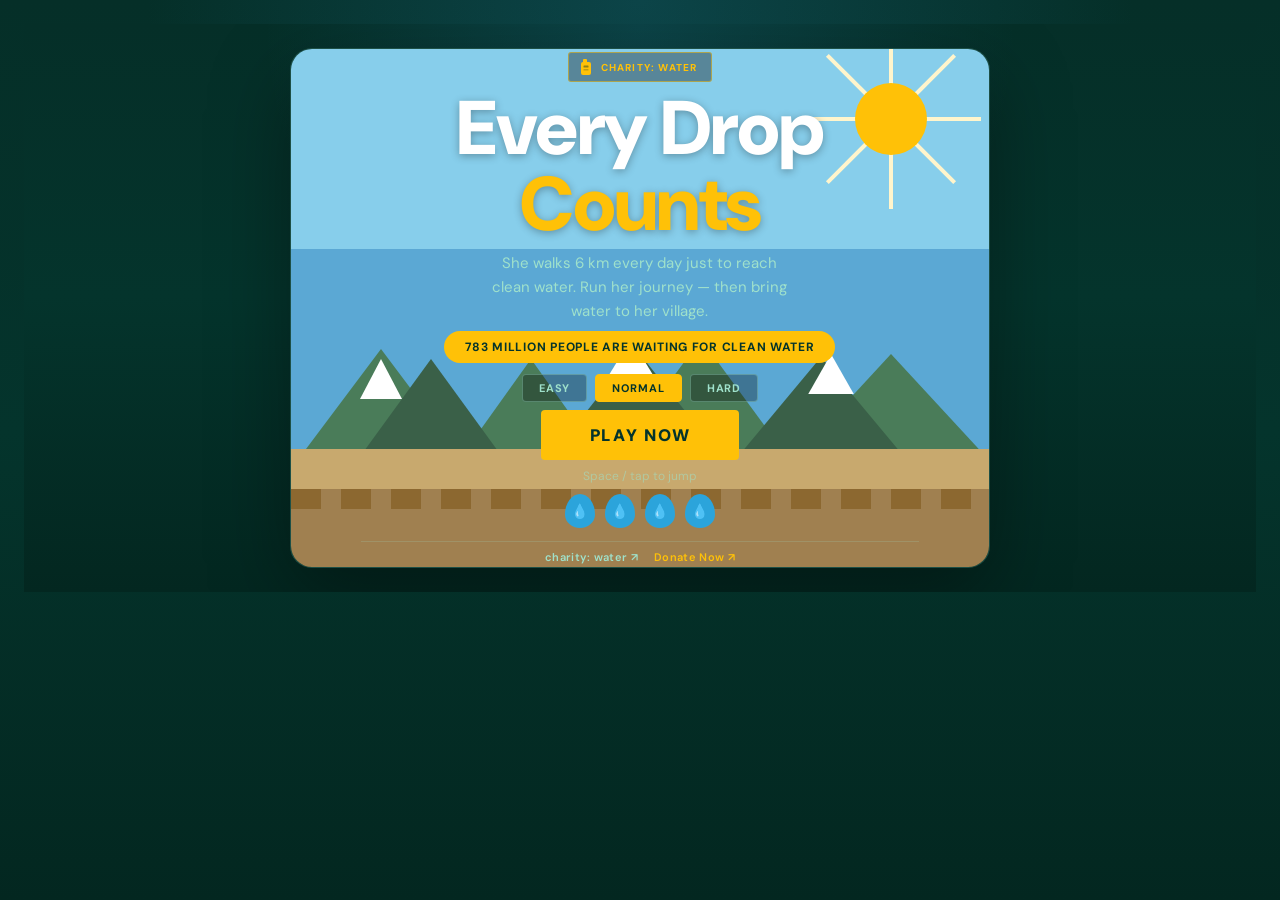
<file: index.html>
<!DOCTYPE html>
<html lang="en">
<head>
<meta charset="UTF-8">
<meta name="viewport" content="width=device-width, initial-scale=1.0">
<title>Every Drop Counts — charity: water</title>
<link rel="stylesheet" href="style.css">
</head>
<body>
<div id="shell">

  <!-- ══ TITLE ══ -->
  <div id="title-screen" class="screen active">
    <canvas id="title-bg" width="700" height="520"></canvas>
    <div class="title-content">
      <!-- Jerry Can badge -->
      <div class="cw-badge">
        <svg width="14" height="18" viewBox="0 0 14 18" fill="none">
          <rect x="2" y="4" width="10" height="13" rx="2" fill="#FFC107"/>
          <rect x="4" y="1" width="4" height="4" rx="1" fill="#FFC107"/>
          <rect x="4.5" y="7.5" width="5" height="2" rx=".5" fill="#04342C" opacity=".45"/>
          <rect x="4.5" y="11" width="5" height="1.5" rx=".5" fill="#04342C" opacity=".25"/>
        </svg>
        <span>charity: water</span>
      </div>
      <div class="title-heading">Every Drop<br><em>Counts</em></div>
      <div class="title-sub">She walks 6 km every day just to reach clean water. Run her journey — then bring water to her village.</div>
      <div class="title-stat">783 million people are waiting for clean water</div>

      <!-- Difficulty modes: changes run speed/obstacle frequency, the
           distance needed to finish Phase 1, the pipe-puzzle time limit,
           and drop scoring -->
      <div class="diff-row">
        <button class="diff-btn" data-diff="easy" onclick="G.setDifficulty('easy')">Easy</button>
        <button class="diff-btn active" data-diff="normal" onclick="G.setDifficulty('normal')">Normal</button>
        <button class="diff-btn" data-diff="hard" onclick="G.setDifficulty('hard')">Hard</button>
      </div>

      <button class="play-btn" onclick="G.start()">PLAY NOW</button>
      <div class="title-hint">Space / tap to jump</div>

      <!-- Interactive DOM elements: click a drop to reveal a fact,
           the drop then pops and is removed from the page -->
      <div class="fact-drops">
        <button class="fact-drop" data-fact="1 in 10 people worldwide lack access to clean water.">💧</button>
        <button class="fact-drop" data-fact="Women and children collectively spend 200 million hours every day collecting water.">💧</button>
        <button class="fact-drop" data-fact="Access to clean water can add 3.6 days of school attendance per month.">💧</button>
        <button class="fact-drop" data-fact="$30 can provide one person with clean water for life.">💧</button>
      </div>

      <footer class="cw-site-footer">
        <a href="https://www.charitywater.org" target="_blank" rel="noopener">charity: water ↗</a>
        <a href="https://www.charitywater.org/donate" target="_blank" rel="noopener" class="cw-donate-link">Donate Now ↗</a>
      </footer>
    </div>
    <div id="fact-toast" class="fact-toast"></div>
  </div>

  <!-- ══ PHASE 1 ══ -->
  <div id="phase1-screen" class="screen">
    <div id="hud">
      <div class="hud-block">
        <div class="hud-label">drops</div>
        <div class="hud-drop-row">
          <div class="hud-drop-icon"></div>
          <div class="hud-value" id="hud-drops">0</div>
        </div>
      </div>
      <div class="hud-center">
        <div class="hud-phase">PHASE 1 — THE WALK</div>
        <div class="hud-phase-sub">Collect drops. Every step matters.</div>
      </div>
      <div class="hud-block">
        <div class="hud-label">distance</div>
        <div class="hud-value yellow" id="hud-dist">0 m</div>
      </div>
    </div>
    <canvas id="runner-canvas"></canvas>
    <div id="stat-banner">💧 1 in 10 people lack clean water</div>
    <button id="reset-btn" onclick="G.reset()" style="position:absolute;top:1.2cqh;right:2cqw;z-index:20">↺ RESET</button>
  </div>

  <!-- ══ TRANSITION ══ -->
  <div id="transition-screen" class="screen">
    <div class="trans-title">You made it! 💧</div>
    <div class="trans-sub">You reached the water source. Now connect the pipes before the village runs dry.</div>
    <div class="trans-box">
      <div class="trans-box-label">TIME BONUS EARNED</div>
      <div class="trans-box-val" id="trans-bonus">45s</div>
      <div class="trans-box-sub">from your run distance &amp; difficulty</div>
    </div>
    <button class="continue-btn" onclick="G.startPuzzle()">CONNECT THE PIPES →</button>
    <div class="trans-tip">Every 100 m you ran = 3 extra seconds</div>
  </div>

  <!-- ══ PHASE 2 ══ -->
  <div id="phase2-screen" class="screen">
    <div id="puzzle-hud">
      <div class="hud-block">
        <div class="hud-label">drops</div>
        <div class="hud-drop-row">
          <div class="hud-drop-icon"></div>
          <div class="hud-value" id="p2-drops">0</div>
        </div>
      </div>
      <div class="puzzle-label">PHASE 2 — PIPE PUZZLE<span>Connect source → village</span></div>
      <div class="hud-block">
        <div class="hud-label">time left</div>
        <div id="puzzle-timer">45s</div>
      </div>
    </div>
    <div id="puzzle-area">
      <div id="pipe-grid-wrap">
        <div id="pipe-grid"></div>
        <div class="pipe-legend">
          <div class="leg-item"><div class="leg-dot" style="background:var(--yellow)"></div>Source</div>
          <div class="leg-item"><div class="leg-dot" style="background:var(--teal)"></div>Village</div>
          <div class="leg-item"><div class="leg-dot" style="background:var(--blue)"></div>Water flowing</div>
          <div class="leg-item"><div class="leg-dot" style="background:rgba(255,255,255,.3)"></div>Click to rotate</div>
        </div>
      </div>
      <div id="sidebar">
        <div class="s-card">
          <div class="s-card-label">connected</div>
          <div class="s-card-val g" id="conn-pct">0%</div>
        </div>
        <div class="s-card">
          <div class="s-card-label">moves</div>
          <div class="s-card-val" id="moves-count">0</div>
        </div>
        <div class="howto">
          <b>HOW TO PLAY</b>
          Click a pipe to rotate 90°.<br><br>
          Connect <span style="color:var(--yellow)">source</span> to <span style="color:var(--teal)">village</span>.<br><br>
          Water flows through aligned pipes automatically.
        </div>
        <button class="btn-secondary" onclick="G.reset()" style="margin-top:auto">↺ RESET</button>
      </div>
    </div>
  </div>

  <!-- ══ WIN ══ -->
  <div id="win-overlay" class="overlay">
    <div class="ov-emoji">💧</div>
    <div class="ov-title">Village Connected!</div>
    <div class="ov-sub" id="win-msg">Clean water is flowing. You made a real difference today.</div>
    <div class="ov-stats">
      <div class="ov-stat"><div class="ov-stat-val" id="f-drops">0</div><div class="ov-stat-label">drops</div></div>
      <div class="ov-stat"><div class="ov-stat-val" id="f-dist">0m</div><div class="ov-stat-label">distance</div></div>
      <div class="ov-stat"><div class="ov-stat-val" id="f-moves">0</div><div class="ov-stat-label">moves</div></div>
    </div>
    <div class="ov-btn-row">
      <a href="https://www.charitywater.org/donate" target="_blank" rel="noopener" class="btn-primary">Donate now →</a>
      <button class="btn-secondary" onclick="G.reset()">Play again</button>
    </div>
    <footer class="cw-site-footer">
      <a href="https://www.charitywater.org" target="_blank" rel="noopener">charity: water ↗</a>
      <a href="https://www.charitywater.org/donate" target="_blank" rel="noopener" class="cw-donate-link">$30 = 1 person with clean water for life ↗</a>
    </footer>
  </div>

  <!-- ══ GAME OVER (runner) ══ -->
  <div id="over-overlay" class="overlay">
    <div class="ov-emoji" style="animation:none">💧</div>
    <div class="ov-title" style="color:#fff">Keep going — she does</div>
    <div class="ov-sub">Every day she gets back up and tries again.<br>Your <span id="go-dist" style="color:var(--yellow);font-weight:700">0 m</span> earned a time bonus for the pipe puzzle!</div>
    <div class="ov-btn-row">
      <button class="btn-primary" onclick="G.toTransition()">Bring water to the village →</button>
      <button class="btn-secondary" onclick="G.reset()">Run again</button>
    </div>
  </div>

  <!-- Milestone toast, shown above whichever screen is active -->
  <div id="milestone-banner"></div>

  <canvas id="ripple-canvas" width="700" height="520"></canvas>
</div>

<script src="sound.js"></script>
<script src="analytics.js"></script>
<script src="game.js"></script>
<script src="runner.js"></script>
<script src="puzzle.js"></script>
</body>
</html>
</file>
<file: style.css>
@import url('https://fonts.googleapis.com/css2?family=DM+Sans:wght@400;500;700;900&display=swap');

/* Brand font: DM Sans — a rounded, geometric sans that evokes charity: water's
   clean, confident brand voice. Applied via body + `font-family: inherit` on
   every interactive element so it stays consistent across every screen. */

:root {
  --yellow: #FFC107;
  --yellow-d: #E6A800;
  --teal: #1D9E75;
  --teal-d: #0F6E56;
  --teal-dk: #04342C;
  --blue: #2BA4DB;
  --mint: #9FE1CB;
  --white: #ffffff;
}

*, *::before, *::after { box-sizing: border-box; margin: 0; padding: 0; }

html, body {
  width: 100%; min-height: 100%;
  font-family: 'DM Sans', system-ui, sans-serif;
  background:
    radial-gradient(circle at top, rgba(43,164,219,.18), transparent 45%),
    linear-gradient(180deg, #052f28 0%, #04342c 48%, #032720 100%);
  display: flex; align-items: flex-start; justify-content: center;
  padding: clamp(12px, 2vw, 24px);
  overflow: auto;
  overscroll-behavior: contain;
  touch-action: manipulation;
}

/* ─── GAME SHELL ─── */
#shell {
  position: relative;
  width: min(700px, calc(100vw - 24px), calc((100dvh - 24px) * 700 / 520));
  height: auto;
  aspect-ratio: 700 / 520;
  overflow: hidden;
  background: linear-gradient(180deg, rgba(4,52,44,.98), rgba(4,52,44,1));
  container-type: size;
  border: 1px solid rgba(159,225,203,.16);
  border-radius: 22px;
  box-shadow: 0 28px 80px rgba(0,0,0,.34);
}

/* ─── SCREENS ─── */
.screen {
  position: absolute; inset: 0;
  display: none; flex-direction: column;
  align-items: center; justify-content: center;
}
.screen.active { display: flex; }

/* ===================== TITLE ===================== */
#title-screen { background: var(--teal-dk); }
#title-bg { position: absolute; inset: 0; }

.title-content {
  position: relative; z-index: 2;
  display: flex; flex-direction: column;
  align-items: center; gap: clamp(8px, 1.6cqh, 14px);
  margin-top: 0;
  width: min(88cqw, 620px);
  padding: 0 4cqw;
}

.cw-badge {
  display: flex; align-items: center; gap: 8px;
  background: rgba(0,0,0,.35);
  border: 1px solid rgba(255,193,7,.5);
  border-radius: 3px;
  padding: 5px 14px 5px 10px;
}
.cw-badge svg { flex-shrink: 0; }
.cw-badge span {
  font-size: 10px; font-weight: 700;
  color: var(--yellow); letter-spacing: .12em; text-transform: uppercase;
}

.title-heading {
  font-size: clamp(42px, 11cqw, 76px); font-weight: 900;
  color: #fff; line-height: 1;
  letter-spacing: -.02em;
  text-shadow: 0 2px 8px rgba(0,0,0,.3);
  text-align: center;
}
.title-heading em { color: var(--yellow); font-style: normal; }

.title-sub {
  font-size: clamp(15px, 2.1cqw, 22px); color: var(--mint);
  max-width: 44cqw; line-height: 1.6; text-align: center;
}

.title-stat {
  background: var(--yellow); color: var(--teal-dk);
  font-size: clamp(12px, 1.7cqw, 16px); font-weight: 700;
  padding: clamp(8px, .9cqh, 12px) clamp(18px, 3cqw, 30px);
  border-radius: 999px; letter-spacing: .06em; text-transform: uppercase;
  text-align: center;
}

/* ===================== DIFFICULTY SELECTOR ===================== */
.diff-row { display: flex; gap: 8px; margin-top: 2px; }
.diff-btn {
  background: rgba(0,0,0,.3); color: var(--mint);
  border: 1px solid rgba(159,225,203,.35); border-radius: 4px;
  padding: 6px 16px; font-size: clamp(11px, 1.5cqw, 13px); font-weight: 700;
  letter-spacing: .08em; text-transform: uppercase; cursor: pointer;
  font-family: inherit; transition: background .15s, color .15s, border-color .15s;
}
.diff-btn:hover { border-color: var(--yellow); }
.diff-btn.active { background: var(--yellow); color: var(--teal-dk); border-color: var(--yellow); }

.play-btn {
  background: var(--yellow); color: var(--teal-dk);
  border: none; border-radius: 4px;
  padding: clamp(14px, 1.6cqh, 16px) clamp(40px, 7cqw, 64px);
  font-size: clamp(16px, 2.4cqw, 22px); font-weight: 900;
  cursor: pointer; letter-spacing: .1em; text-transform: uppercase;
  transition: background .15s, transform .1s;
  font-family: inherit;
}
.play-btn:hover { background: var(--yellow-d); transform: scale(1.04); }
.play-btn:active { transform: scale(.97); }

.title-hint { font-size: clamp(12px, 1.6cqw, 14px); color: rgba(159,225,203,.55); }

/* ===================== FACT DROPS (interactive DOM elements) ===================== */
.fact-drops { display: flex; gap: 10px; margin-top: 2px; }
.fact-drop {
  width: 30px; height: 34px; border: none; cursor: pointer;
  background: var(--blue);
  border-radius: 50% 50% 50% 50% / 60% 60% 40% 40%;
  font-size: 14px; display: flex; align-items: center; justify-content: center;
  transition: transform .3s, opacity .3s;
}
.fact-drop:hover { transform: scale(1.15); }
.fact-drop.popped { transform: scale(0) rotate(180deg); opacity: 0; }

.fact-toast {
  position: absolute; bottom: 17cqh; left: 50%;
  transform: translateX(-50%) translateY(10px);
  background: var(--teal-dk); color: var(--mint); border: 1px solid var(--teal);
  padding: 8px 18px; border-radius: 999px; font-size: clamp(11px, 1.5cqw, 14px);
  opacity: 0; pointer-events: none; transition: opacity .3s, transform .3s;
  max-width: 82cqw; text-align: center; z-index: 30; font-family: inherit;
}
.fact-toast.show { opacity: 1; transform: translateX(-50%) translateY(0); }

/* ===================== FOOTER (charity: water links) ===================== */
.cw-site-footer {
  display: flex; gap: 16px; align-items: center; flex-wrap: wrap; justify-content: center;
  margin-top: 4px; padding-top: 8px;
  border-top: 1px solid rgba(159,225,203,.18);
  width: 100%;
}
.cw-site-footer a {
  font-size: clamp(11px, 1.5cqw, 13px); color: var(--mint); text-decoration: none;
  font-weight: 600; letter-spacing: .03em; font-family: inherit;
}
.cw-site-footer a:hover { color: #fff; }
.cw-site-footer .cw-donate-link { color: var(--yellow); }
.cw-site-footer .cw-donate-link:hover { color: var(--yellow-d); }

/* ===================== MILESTONE BANNER ===================== */
#milestone-banner {
  position: absolute; bottom: 7cqh; left: 50%;
  transform: translateX(-50%) translateY(20px);
  background: var(--teal); color: #fff; font-weight: 700;
  font-size: clamp(12px, 1.7cqw, 15px);
  padding: 8px 20px; border-radius: 999px; z-index: 60;
  opacity: 0; transition: opacity .4s, transform .4s; white-space: nowrap;
  pointer-events: none; font-family: inherit;
}
#milestone-banner.show { opacity: 1; transform: translateX(-50%) translateY(0); }

/* ===================== HUD ===================== */
#hud {
  position: absolute; top: 0; left: 0; right: 0;
  min-height: 10cqh;
  background: var(--teal-dk);
  border-bottom: 2px solid var(--teal);
  display: flex; align-items: center; justify-content: space-between;
  padding: 1.4cqh 3cqw; z-index: 10; gap: 1rem; flex-wrap: wrap;
}
.hud-block { text-align: center; }
.hud-label {
  font-size: clamp(11px, 1.4cqw, 14px); font-weight: 600;
  color: var(--mint); letter-spacing: .1em; text-transform: uppercase;
}
.hud-value { font-size: clamp(20px, 3.8cqw, 30px); font-weight: 700; color: #fff; line-height: 1.1; }
.hud-value.yellow { color: var(--yellow); }
.hud-drop-row { display: flex; align-items: center; gap: 5px; }
.hud-drop-icon {
  width: 10px; height: 13px;
  background: var(--blue);
  border-radius: 50% 50% 50% 50% / 60% 60% 40% 40%;
}
.hud-center {
  display: flex; flex-direction: column; align-items: center; gap: 2px;
  flex: 1 1 240px;
}
.hud-phase {
  font-size: clamp(12px, 1.6cqw, 16px); font-weight: 700;
  color: var(--yellow); letter-spacing: .06em;
}
.hud-phase-sub { font-size: clamp(11px, 1.4cqw, 14px); color: var(--mint); text-align: center; }

#reset-btn {
  background: transparent; color: var(--mint);
  border: 1px solid rgba(159,225,203,.4);
  border-radius: 4px;
  padding: clamp(6px, .5cqh, 8px) clamp(12px, 2cqw, 18px);
  font-size: clamp(11px, 1.4cqw, 14px); font-weight: 700;
  cursor: pointer; letter-spacing: .06em;
  text-transform: uppercase; font-family: inherit;
  transition: background .15s;
}
#reset-btn:hover { background: rgba(159,225,203,.1); }

/* ===================== PHASE 1: RUNNER ===================== */
#phase1-screen { background: transparent; }
#runner-canvas {
  display: block;
  width: 100%; height: 100%;
  position: absolute; top: 0; left: 0;
}

#stat-banner {
  position: absolute; top: 12cqh; left: 50%;
  transform: translateX(-50%) translateY(-5cqh);
  background: var(--yellow); color: var(--teal-dk);
  font-size: clamp(12px, 1.8cqw, 16px); font-weight: 700;
  padding: clamp(8px, 1cqh, 12px) clamp(18px, 3cqw, 30px); border-radius: 999px;
  z-index: 20; white-space: nowrap;
  transition: transform .4s cubic-bezier(.34,1.56,.64,1), opacity .4s;
  opacity: 0; pointer-events: none;
}
#stat-banner.show { transform: translateX(-50%) translateY(0); opacity: 1; }

/* ===================== TRANSITION ===================== */
#transition-screen { background: var(--yellow); gap: 2cqh; }
.trans-title { font-size: clamp(32px, 6cqw, 56px); font-weight: 900; color: var(--teal-dk); text-align: center; }
.trans-sub { font-size: clamp(15px, 2.2cqw, 22px); color: var(--teal-d); text-align: center; max-width: 52cqw; line-height: 1.6; }
.trans-box {
  background: var(--teal-dk); border-radius: 8px;
  padding: 2cqh 5cqw; text-align: center;
}
.trans-box-label { font-size: clamp(11px, 1.6cqw, 14px); font-weight: 600; color: var(--mint); letter-spacing: .1em; }
.trans-box-val { font-size: clamp(42px, 7cqw, 72px); font-weight: 900; color: var(--yellow); }
.trans-box-sub { font-size: clamp(11px, 1.5cqw, 14px); color: var(--mint); }
.continue-btn {
  background: var(--teal-dk); color: var(--yellow);
  border: none; border-radius: 4px;
  padding: clamp(12px, 1.5cqh, 16px) clamp(24px, 4cqw, 40px);
  font-size: clamp(15px, 2.2cqw, 20px); font-weight: 700;
  cursor: pointer; font-family: inherit;
  letter-spacing: .06em; transition: opacity .15s;
}
.continue-btn:hover { opacity: .85; }
.trans-tip { font-size: clamp(11px, 1.5cqw, 14px); color: var(--teal-d); text-align: center; }

/* ===================== PHASE 2: PIPE PUZZLE ===================== */
#phase2-screen { background: var(--teal-dk); flex-direction: column; }

#puzzle-hud {
  width: 100%; min-height: 10cqh;
  background: var(--teal-dk);
  border-bottom: 2px solid var(--teal);
  display: flex; align-items: center; justify-content: space-between;
  padding: 1.4cqh 3cqw; flex-shrink: 0; gap: 1rem; flex-wrap: wrap;
}
#puzzle-timer { font-size: clamp(26px, 5cqw, 38px); font-weight: 900; color: var(--yellow); }
#puzzle-timer.urgent { color: #ff5555; animation: pulse .5s infinite alternate; }
@keyframes pulse { from{opacity:1} to{opacity:.4} }
.puzzle-label { font-size: clamp(12px, 1.6cqw, 16px); font-weight: 600; color: var(--mint); letter-spacing: .08em; text-align: center; flex: 1 1 260px; }
.puzzle-label span { display: block; font-size: clamp(14px, 2.2cqw, 20px); font-weight: 700; color: #fff; }

#puzzle-area {
  flex: 1; display: flex;
  align-items: center; justify-content: center;
  gap: clamp(16px, 3cqw, 24px); padding: clamp(12px, 2cqh, 22px) clamp(12px, 2cqw, 20px);
}

#pipe-grid-wrap { display: flex; flex-direction: column; align-items: center; gap: 1.2cqh; }

#pipe-grid {
  display: grid;
  gap: 3px;
  background: rgba(255,255,255,.04);
  border: 2px solid var(--teal);
  border-radius: 8px;
  padding: 8px;
}

.pcell {
  width: 7.2cqw; height: 7.2cqw;
  max-width: 52px; max-height: 52px;
  border-radius: 4px;
  background: rgba(255,255,255,.06);
  cursor: pointer; position: relative;
  transition: background .1s;
  user-select: none; overflow: hidden;
}
.pcell:hover { background: rgba(255,255,255,.13); }
.pcell.src { background: rgba(255,193,7,.15); border: 2px solid var(--yellow); cursor: default; }
.pcell.vil { background: rgba(29,158,117,.15); border: 2px solid var(--teal); cursor: default; }
.pcell canvas { display: block; width: 100%; height: 100%; }

.pipe-legend {
  display: flex; gap: 1.5cqw;
  font-size: clamp(11px, 1.5cqw, 14px); color: var(--mint);
  align-items: center; flex-wrap: wrap; justify-content: center;
}
.leg-item { display: flex; align-items: center; gap: .5cqw; }
.leg-dot { width: 9px; height: 9px; border-radius: 50%; }

#sidebar {
  display: flex; flex-direction: column; gap: 1.5cqh;
  width: clamp(140px, 18cqw, 170px); max-width: 170px; flex-shrink: 0;
}
.s-card {
  background: rgba(255,255,255,.06);
  border: 1px solid rgba(255,255,255,.1);
  border-radius: 6px; padding: 1.2cqh 1.5cqw; text-align: center;
}
.s-card-label {
  font-size: clamp(11px, 1.4cqw, 14px); color: var(--mint);
  font-weight: 600; letter-spacing: .06em;
  text-transform: uppercase; margin-bottom: 3px;
}
.s-card-val { font-size: clamp(22px, 3.5cqw, 32px); font-weight: 900; color: #fff; }
.s-card-val.g { color: var(--teal); }
.s-card-val#best-time-count { color: var(--yellow); }
.howto { font-size: clamp(11px, 1.4cqw, 14px); color: rgba(159,225,203,.7); line-height: 1.7; }
.howto b { color: var(--yellow); display: block; margin-bottom: 4px; font-size: clamp(12px, 1.5cqw, 15px); }

/* ===================== OVERLAYS ===================== */
.overlay {
  position: absolute; inset: 0;
  background: rgba(4,52,44,.93);
  display: none; flex-direction: column;
  align-items: center; justify-content: center;
  gap: 1.8cqh; z-index: 100;
  padding: 24px;
  overflow: auto;
}
.overlay.active { display: flex; }

.ov-emoji { font-size: clamp(42px, 8cqw, 80px); animation: bounce .6s ease infinite alternate; }
@keyframes bounce { from{transform:translateY(0)} to{transform:translateY(-1.5cqh)} }

.ov-title { font-size: clamp(30px, 5.5cqw, 56px); font-weight: 900; color: var(--yellow); text-align: center; }
.ov-sub { font-size: clamp(14px, 2cqw, 20px); color: var(--mint); text-align: center; max-width: 52cqw; line-height: 1.6; }

.ov-stats { display: flex; gap: 1.5cqw; flex-wrap: wrap; justify-content: center; }
.ov-stat {
  background: rgba(255,255,255,.08);
  border-radius: 6px; padding: 1cqh 2cqw; text-align: center;
}
.ov-stat-val { font-size: clamp(24px, 4cqw, 36px); font-weight: 900; color: #fff; }
.ov-stat-label { font-size: clamp(11px, 1.5cqw, 14px); color: var(--mint); }

.ov-btn-row { display: flex; gap: 1.5cqw; align-items: center; flex-wrap: wrap; justify-content: center; }

.btn-primary {
  background: var(--yellow); color: var(--teal-dk);
  border: none; border-radius: 4px;
  padding: clamp(12px, 1.5cqh, 16px) clamp(18px, 3.5cqw, 32px);
  font-size: clamp(14px, 2cqw, 18px); font-weight: 700;
  cursor: pointer; text-decoration: none; display: inline-block;
  letter-spacing: .06em; text-transform: uppercase;
  font-family: inherit; transition: background .15s;
}
.btn-primary:hover { background: var(--yellow-d); }

.btn-secondary {
  background: transparent; color: var(--mint);
  border: 1px solid rgba(159,225,203,.35);
  border-radius: 4px; padding: 1.3cqh 2.5cqw;
  font-size: clamp(13px, 1.7cqw, 16px); font-weight: 600;
  letter-spacing: .06em; text-transform: uppercase;
  cursor: pointer; font-family: inherit; transition: opacity .15s;
}
.btn-secondary:hover { opacity: .7; }

@media (max-width: 760px) {
  html, body { padding: 8px; }
  #shell { width: min(100vw - 16px, 700px); border-radius: 18px; }
  #hud, #puzzle-hud { justify-content: center; text-align: center; }
  .hud-block, .puzzle-label { flex: 1 1 100%; }
  .hud-center { order: 3; }
  #puzzle-area { flex-direction: column; align-items: stretch; }
  #pipe-grid-wrap, #sidebar { width: 100%; max-width: none; }
  #sidebar { flex-direction: row; flex-wrap: wrap; gap: 10px; }
  #sidebar .s-card { flex: 1 1 120px; }
  .howto { width: 100%; order: 3; }
  .btn-secondary, .btn-primary, .continue-btn, .play-btn { width: 100%; max-width: 320px; }
}

@media (max-width: 480px) {
  .title-heading { font-size: clamp(34px, 15vw, 54px); }
  .title-sub, .trans-sub, .ov-sub { max-width: 100%; }
  .title-content { width: 100%; }
  .ov-stats { width: 100%; }
}

/* ripple */
#ripple-canvas {
  position: absolute; inset: 0;
  pointer-events: none; z-index: 5;
  opacity: 0; transition: opacity .5s;
}

/* confetti */
.confetti-piece {
  position: absolute; width: 8px; height: 8px;
  border-radius: 2px; z-index: 200;
  animation: cffall linear forwards;
}
@keyframes cffall {
  0% { transform: translateY(-20px) rotate(0deg); opacity: 1; }
  100% { transform: translateY(600px) rotate(720deg); opacity: 0; }
}
</file>
